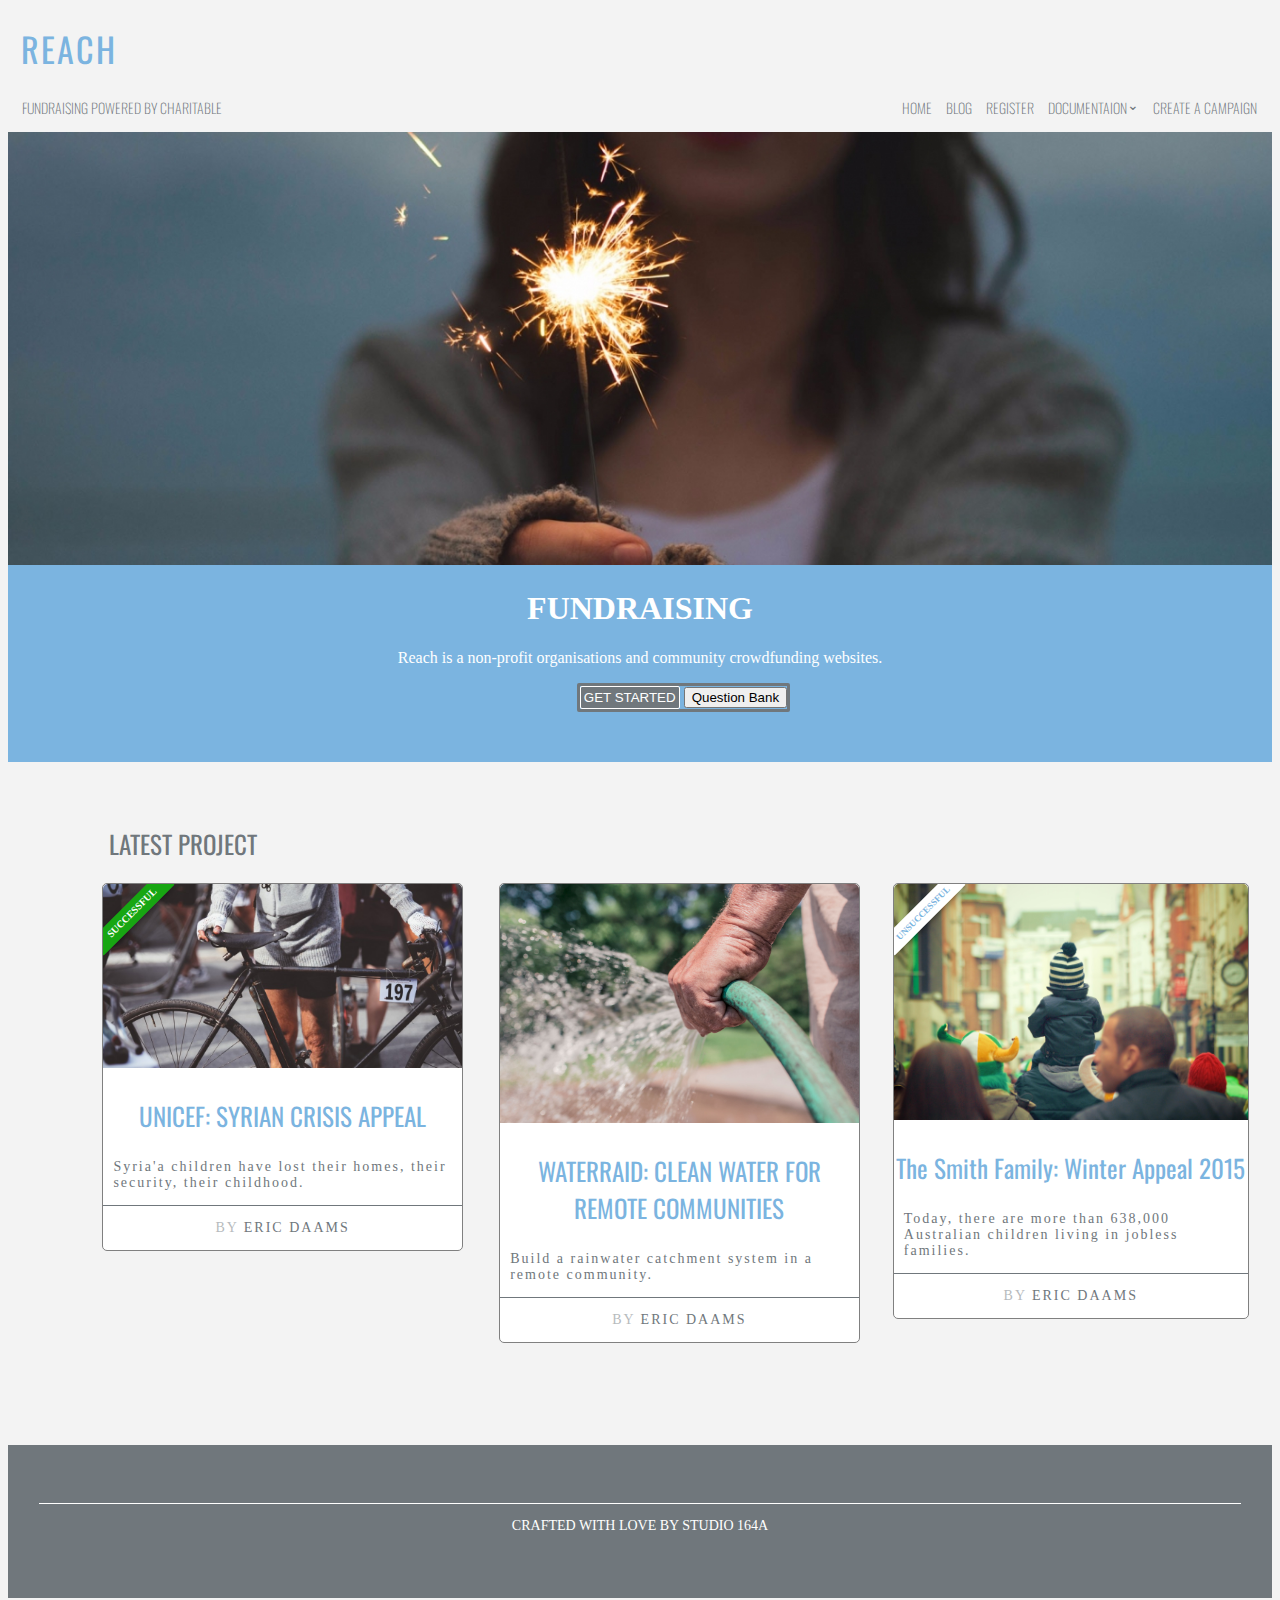
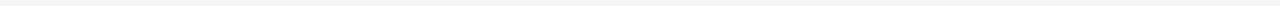
<file: pagoda/index.html>
<!DOCTYPE html>
<html>

<head>
    <link href="css/style.css" rel="stylesheet">
    <link href="https://fonts.googleapis.com/css?family=Oswald" rel="stylesheet">
</head>

<body>

    <div id="divMain">
        <div id="divHeader">
            <div>
            <h1 id="h1Reach">REACH</h1>            
            </div>
            <ul>
                <li style="float:left;"><a >FUNDRAISING POWERED BY CHARITABLE</a></li>
                <li><a href="#about">CREATE A CAMPAIGN</a></li>
                <li><a href="#documentation" id="aDropdown">DOCUMENTAION</a></li>
                <li><a href="Register.php">REGISTER</a></li>
                <li><a href="#blog">BLOG</a></li>
                <li><a href="Home.html">HOME</a></li>

            </ul>
        </div>
        <div id="divSlider" class="blue">
            <img class=" slider" src="img/sparkler-slider1-1400x480_c.jpg" alt="Slider" width="100%">
            <h1 style="text-align:center; color:white;">FUNDRAISING</h1>
            <p style="text-align:center;">Reach is a non-profit organisations and community crowdfunding websites.
            </p>
            <div id="divBtnStarted">
            <button id="btnStarted">GET STARTED</button>
            <a href="qaHome.php"><button id="btnQuestionDB">Question Bank</button></a>
            </div>
        </div>

        <div id="divArticle" class="grey">
            <h2 id="h1Project">LATEST PROJECT</h2>

            <div id="divArticle1" class="right">
                <div class="ribbon"><span>SUCCESSFUL</span></div>
                <img class="imgArt" src="img/SplitShire-4062-1800x1200-970x500.jpg" alt="Slider" width="100%">
                <p class="pHeading">UNICEF: SYRIAN CRISIS APPEAL</p>
                <p class="pArticle">Syria'a children have lost their homes, their security, their childhood.</p>
                <hr align="center" color=#70777c size=1>
                <p class="pAuthor"><a style=" opacity:0.5;">BY</a> ERIC DAAMS</p>
            </div>

            <div id="divArticle2" class="right">
                <img class="imgArt" src="img/man-hand-garden-growth.jpg" alt="Slider" width="100%">
                <p class="pHeading">WATERRAID: CLEAN WATER FOR REMOTE COMMUNITIES</p>
                <p class="pArticle">Build a rainwater catchment system in a remote community.</p>
                <hr align="center" color=#70777c size=1>
                <p class="pAuthor"><a style=" opacity:0.5;">BY</a> ERIC DAAMS</p>
            </div>

            <div id="divArticle3" class="right">
                <div class="ribbon2"><span>UNSUCCESSFUL</span></div>
                <img class="imgArt" src="img/people-crowd-child-kid.jpg" alt="Slider" width="100%">
                <p class="pHeading">The Smith Family: Winter Appeal 2015</p>
                <p class="pArticle">Today, there are more than 638,000 Australian children living in jobless families.</p>
                <hr align="center" color=#70777c size=1>
                <p class="pAuthor"><a style=" opacity:0.5;">BY</a> ERIC DAAMS</p>
            </div>
        </div>

        <div id="divFooter">
            <div id="divLine">
                <hr align="center" width="95%" color=white size=1>
                <p id="pFooter">CRAFTED WITH LOVE BY STUDIO 164A</p>

            </div>
        </div>
    </div>
</body>

</html>
</file>
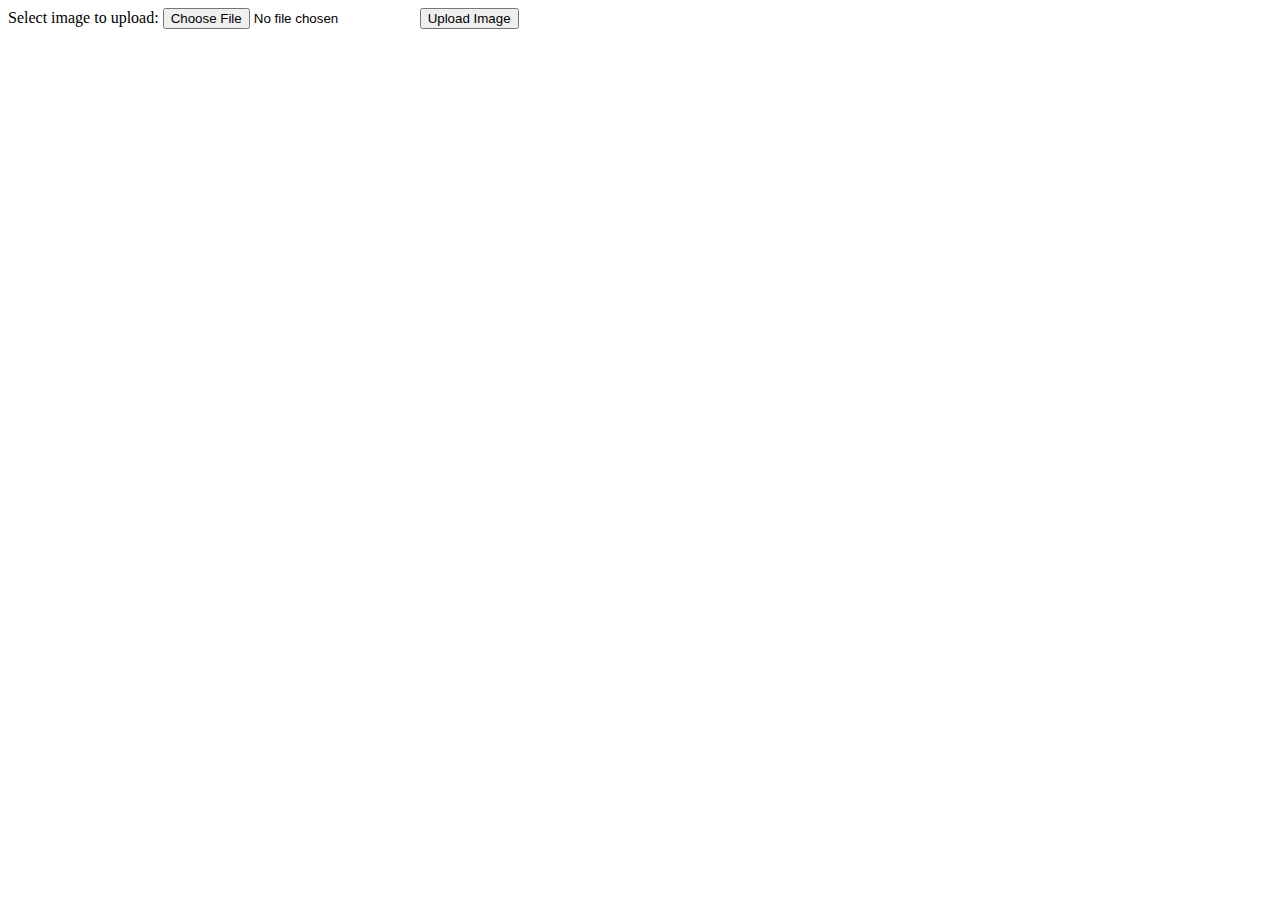
<file: HTML/FileUpload.html>
<!DOCTYPE html>
<html>
<body>

<form action="upload.php" method="post" enctype="multipart/form-data">
    Select image to upload:
    <input type="file" name="fileToUpload" id="fileToUpload">
    <input type="submit" value="Upload Image" name="submit">
</form>

</body>
</html>
</file>
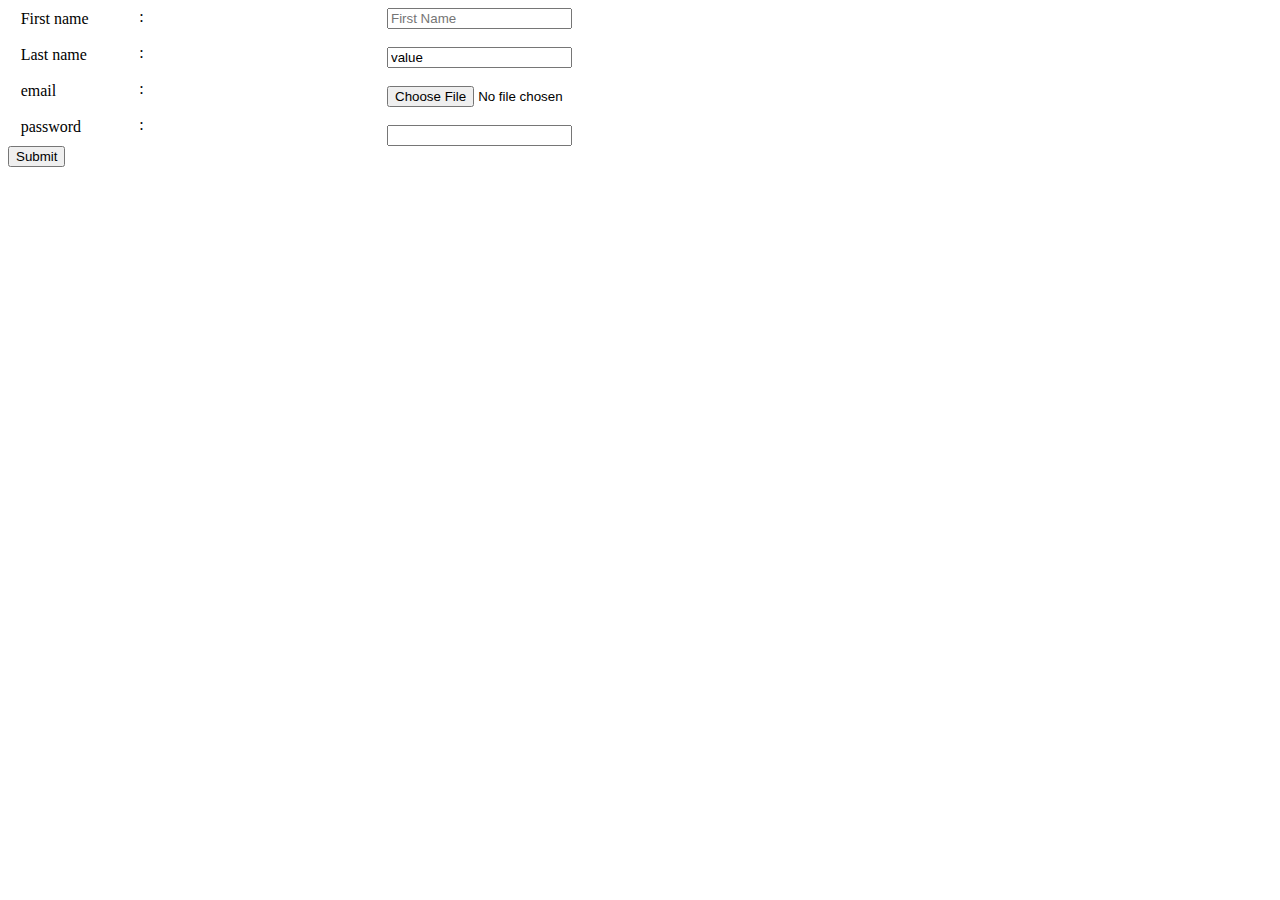
<file: HTML/form.html>
<!DOCTYPE html>
<html>

<head>
    <link href="css/style2.css" rel="stylesheet">
    <link href="https://fonts.googleapis.com/css?family=Oswald" rel="stylesheet">

</head>

<body>
    <form action="formLanding.php" method="POST">
        <div id="divMainForm">
            <div id="divLeft" class="left">
                First name<br> <br> Last name
                <br><br> email
                <br><br> password
            </div>

            <div id="divCenter" class="center">
                :<br> <br> :
                <br> <br>:
                <br> <br>:
            </div>

            <div id="divRight" class="right">
                <input type="text" placeholder="First Name" required data-validation-required-message="Please enter your name." name="firstname"><br><br>
                <input type="text" onfocus="if(this.value == 'value') { this.value = ''; }" value="value" name="lastname"><br>                <br>
                <input type="file" required name="test"><br> <br>
                <input type="password" name="password">
            </div>
            <br> <br>
            <div class="clearfix">
                <button id="btnSubmit" class="">Submit</button>
            </div>
        </div>
    </form>


</body>

</html>
</file>
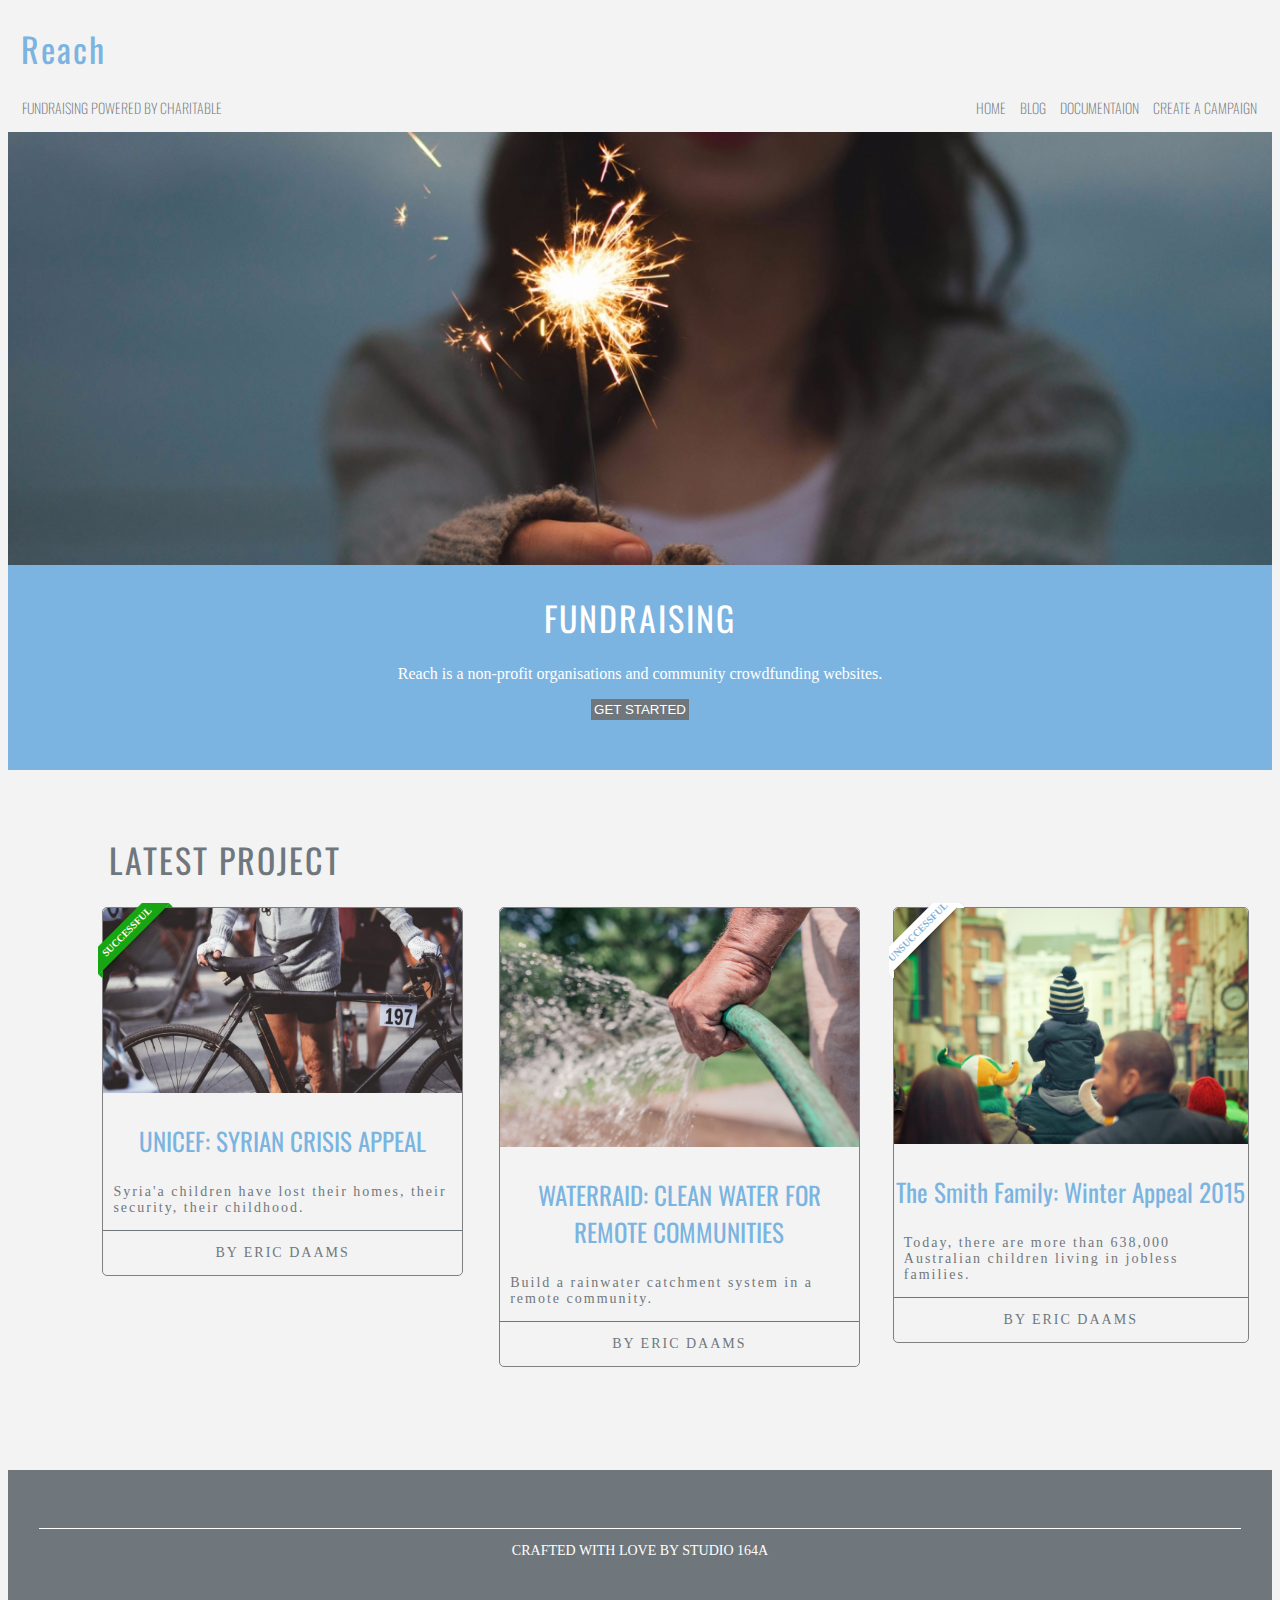
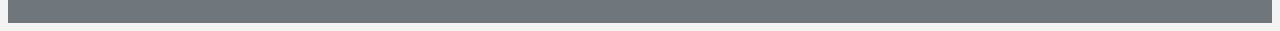
<file: HTML/Home2.html>
<!DOCTYPE html>
<html>

<head>
    <link href="css/style.css" rel="stylesheet">
    <link href="https://fonts.googleapis.com/css?family=Oswald" rel="stylesheet">
</head>

<body>

    <div id="divMain">
        <div id="divHeader">
            <h1 id="h1Reach">Reach</h1>
            <ul>
                <li style="float:left;"><a href="#about">FUNDRAISING POWERED BY CHARITABLE</a></li>
                <li><a href="#about">CREATE A CAMPAIGN</a></li>
                <li><a href="#documentation">DOCUMENTAION</a></li>
                <li><a href="#blog">BLOG</a></li>
                <li><a href="#home">HOME</a></li>

            </ul>
        </div>
        <div id="divSlider" class="blue">
            <img class=" slider" src="img/sparkler-slider1-1400x480_c.jpg" alt="Slider" width="100%">
            <h1 style="text-align:center; color:white;">FUNDRAISING</h1>
            <p style="text-align:center;">Reach is a non-profit organisations and community crowdfunding websites.
            </p>
            <button id="btnStarted">GET STARTED</button>
        </div>

        <div id="divArticle" class="grey">
            <h1 id="h1Project" >LATEST PROJECT</h1>

            <div id="divArticle1" class="right">
                <div class="ribbon"><span>SUCCESSFUL</span></div>
                <img class="imgArt" src="img/SplitShire-4062-1800x1200-970x500.jpg" alt="Slider" width="100%">
                <p class="pHeading">UNICEF: SYRIAN CRISIS APPEAL</p>
                <p class="pArticle">Syria'a children have lost their homes, their security, their childhood.</p>
                <hr align="center" color=#70777c size=1>
                <p class="pAuthor">BY ERIC DAAMS</p>
            </div>

            <div id="divArticle2" class="right">
                <img class="imgArt" src="img/man-hand-garden-growth.jpg" alt="Slider" width="100%">
                <p class="pHeading">WATERRAID: CLEAN WATER FOR REMOTE COMMUNITIES</p>
                <p class="pArticle">Build a rainwater catchment system in a remote community.</p>
                <hr align="center" color=#70777c size=1>
                <p class="pAuthor">BY ERIC DAAMS</p>
            </div>

            <div id="divArticle3" class="right">
                <div class="ribbon2"><span>UNSUCCESSFUL</span></div>
                <img class="imgArt" src="img/people-crowd-child-kid.jpg" alt="Slider" width="100%">
                <p class="pHeading">The Smith Family: Winter Appeal 2015</p>
                <p class="pArticle">Today, there are more than 638,000 Australian children living in jobless families.</p>
                <hr align="center" color=#70777c size=1>
                <p class="pAuthor">BY ERIC DAAMS</p>
            </div>
        </div>

        <div id="divFooter">
            <div id="divLine">
                <hr align="center" width="95%" color=white size=1>
                <p id="pFooter" >CRAFTED WITH LOVE BY STUDIO 164A</p>

            </div>
        </div>
    </div>
</body>

</html>
</file>
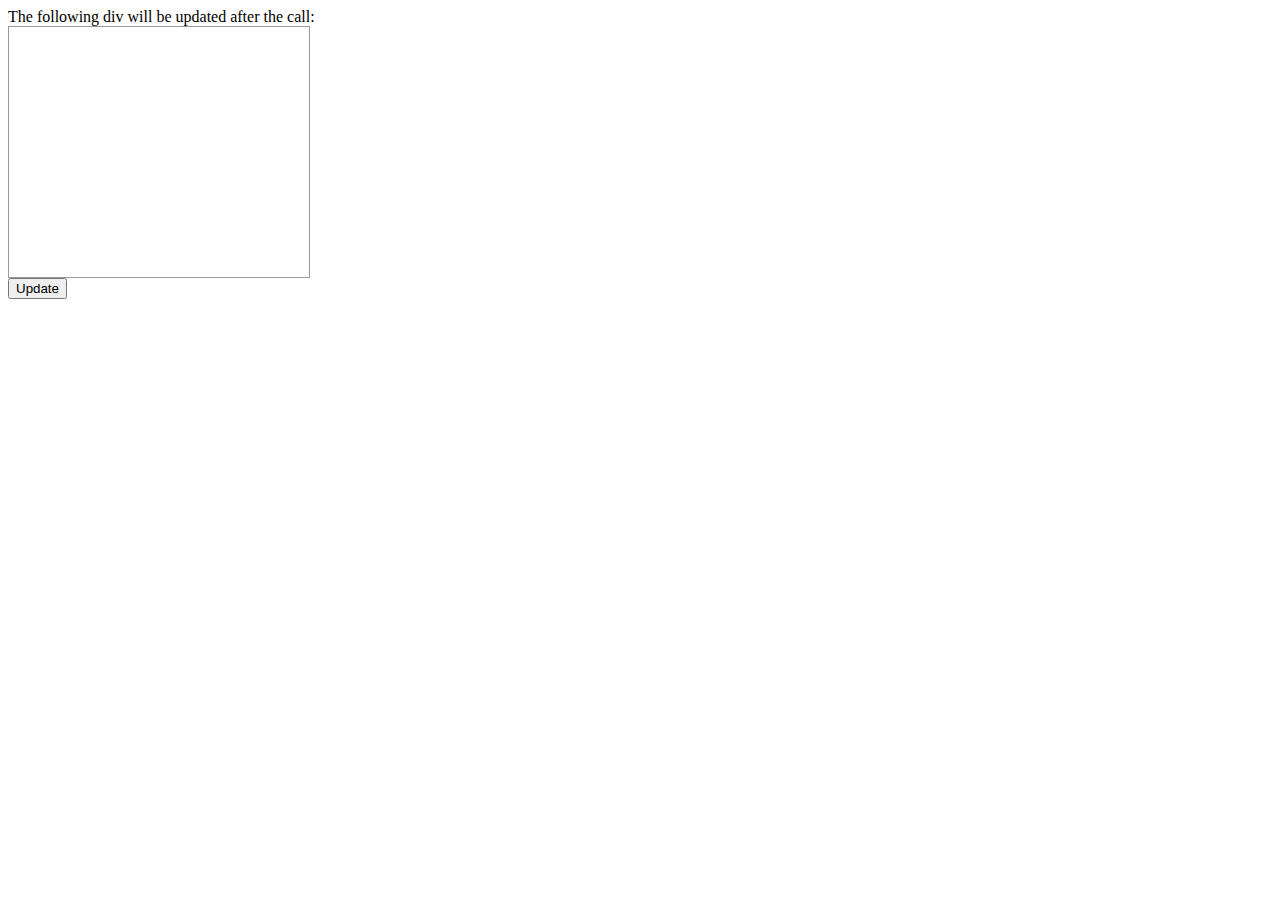
<file: HTML/test.html>
<!doctype html>
<html>
	<head>
		<meta charset="utf-8" />
		<title>My jQuery Ajax test</title>
		<style type="text/css">
			#mybox {
				width: 300px;
				height: 250px;
				border: 1px solid #999;
			}
		</style>
		<script src="//code.jquery.com/jquery-1.11.0.min.js"></script>
		<script>							
				function myCall() {
					var request = $.ajax({
						url: "script.php",
						type: "GET",			
						dataType: "html"
					});

					request.done(function(msg) {
						$("#mybox").html(msg);			
					});

					request.fail(function(jqXHR, textStatus) {
						alert( "Request failed: " + textStatus );
					});
				}
			
		</script>
	</head>
	<body>
		The following div will be updated after the call:<br />
		<div id="mybox">
			
		</div>
		<input type="button" value="Update" onclick="myCall()" />

	</body>
</html>
</file>
<file: pagoda/css/style.css>
body {
            background-color: #f3f3f3;
         }
        
        ul {
            list-style-type: none;
            margin: 0;
            margin-right: 15px;
            padding: 0;
            overflow: hidden;
            background-color: #f3f3f3;
            font-size: 14px;
            font-weight: normal;
            font-family: Oswald, "Helvetica Neue", Helvetica, sans-serif;
            color: red;
         }
        
        li {
            float: right;
         }
        
        li a {
            display: block;
            color: #70777c;
            text-align: center;
            
            padding-left: 14px;
            padding-bottom: 14px;
            text-decoration: none;
            font-weight: 100;
            font-family: Oswald, "Helvetica Neue", Helvetica, sans-serif;
         }
        
        #divHeader {
            
            
            background-color: #f3f3f3;
            color: #7bb4e0;
            font-family: Oswald, "Helvetica Neue", Helvetica, sans-serif;
        }
 


#h1Reach{
    font-family: Oswald, "Helvetica Neue", Helvetica, sans-serif; 
	font-size: 34px;
	font-style: normal;
	font-variant: normal;
	font-weight: normal;
	color: #7bb4e0;
	letter-spacing: 2px;	
    margin-left: 1%;
}

.blue{
    background-color: #7bb4e0;
}

.grey{
    background-color: #f3f3f3;
}

textCenter{
    text-align:center;
}

#btnStarted{
    background-color: #70777c;
   border: 1px white;
   padding: 3px 3px;
   color: white;
   border: 1px solid white; 
  /*outline: 3px solid #70777c;*/
  border-radius: 2px;
  
}

#divBtnStarted{
    position: relative;
    left: 45%;
    align-items: center;
    width: fit-content;
    border-style: solid;
    border-radius: 2px;
    border-color: #70777c;
}

#divSlider{
    text-align:center;
    align-items: center;
    color: white;
    margin:auto;
    padding-bottom: 50px;
}

#divArticle{
    text-align:center;
    
  
   margin-bottom: 10%;
   color: grey;
    
}

#h1Project{
    font-family: Oswald, "Helvetica Neue", Helvetica, sans-serif; 
	font-size: 25px;
	font-style: normal;
	font-variant: normal;
	font-weight: normal;
	
    margin-left: 8%;
    margin-top: 5%;
    text-align: left;
    color: #70777c;
    
}

#divArticle3 {
    text-align: left;
    position: relative;
    left: 70%;
    width: 28%;
    border: 1px solid gray;
    border-top-left-radius: 5px;
    border-top-right-radius: 5px;
    border-radius: 5px;
    color: grey;
    background-color: white;
    
}
#divArticle1 {
    text-align: left;
    position: absolute;
    left: 8%;
    width: 28%;
    border: 1px solid gray;
    border-top-left-radius: 5px;
    border-top-right-radius: 5px;
    border-radius: 5px;
    color: grey;
    background-color: white;
    
}

#divArticle2 {
    text-align: left;
    position: absolute;
    left: 39%;
    width: 28%;
    border: 1px solid gray;
    border-top-left-radius: 5px;
    border-top-right-radius: 5px;
    border-radius: 5px;
    color: grey;
    background-color: white;
    
}

.imgArt{
    border-top-left-radius: 5px;
    border-top-right-radius: 5px;
}

.pArticle{
    padding-left: 10px;
    padding-right: 10px;
    font-family: Merriweather, Georgia, "Times New Roman", Times, serif; 
	font-size: 14px;
	font-style: normal;
	font-variant: normal;
	font-weight: normal;
	color: #70777c;
	letter-spacing: 2px;	
}

.pHeading{
    text-align: center;
    font-family: Oswald, "Helvetica Neue", Helvetica, sans-serif; 
	font-size: 25px;
	font-style: normal;
	font-variant: normal;
	font-weight: normal;
	color: #7bb4e0;
}

.pAuthor{
   text-align: center;
     padding-left: 10px;
    padding-right: 10px;
    font-family: Merriweather, Georgia, "Times New Roman", Times, serif; 
	font-size: 14px;
	font-style: normal;
	font-variant: normal;
	font-weight: normal;
	color: #70777c;
	letter-spacing: 2px;	
}



#divFooter{
    margin: auto;
    margin-top: 50px;
    padding-top: 50px;
    padding-bottom: 50px;
    background-color: #70777c;
    text-align:center;
}

#divLine{
    
    text-align:center;
}

#pFooter{
    text-align:center; 
    color:white;
     font-family: Merriweather, Georgia, "Times New Roman", Times, serif; 
	font-size: 14px;
	font-style: normal;
	font-variant: normal;
	font-weight: 100;
}



/*ribbon*/
.box {
  width: 200px; height: 300px;
  position: relative;
  border: 1px solid #BBB;
  background: #EEE;
}
.ribbon {
  position: absolute;
  left: 0px; top: 0px;
  z-index: 1;
  overflow: hidden;
  width: 90px; height: 90px;
  text-align: right;
}
.ribbon span {
  font-size: 10px;
  font-weight: bold;
  color: #FFF;
  text-transform: uppercase;
  text-align: center;
  line-height: 20px;
  transform: rotate(-45deg);
  -webkit-transform: rotate(-45deg);
  width: 100px;
  display: block;
  background: #17A612;
  background: linear-gradient(#17A612 0%, #17A612 100%);
  box-shadow: 0 3px 10px -5px rgba(0, 0, 0, 1);
  position: absolute;
  top: 19px; left: -21px;
}
.ribbon span::before {
  content: "";
  position: absolute; left: 0px; top: 100%;
  z-index: -1;
  
}
.ribbon span::after {
  content: "";
  position: absolute; right: 0px; top: 100%;
  z-index: -1;
  
}


.ribbon2 {
  position: absolute;
  left: 0px; top: 0px;
  z-index: 1;
  overflow: hidden;
  width: 75px; height: 75px;
  text-align: right;
}
.ribbon2 span {
  font-size: 9px;
  font-weight: bold;
  color: #7bb4e0;
  text-transform: uppercase;
  text-align: center;
  line-height: 20px;
  transform: rotate(-45deg);
  -webkit-transform: rotate(-45deg);
  width: 100px;
  display: block;
  background: #79A70A;
  background: linear-gradient(#FFFFFF 0%, #FFFFFF 100%);
  box-shadow: 0 3px 10px -5px rgba(0, 0, 0, 1);
  position: absolute;
  top: 19px; left: -21px;
}
.ribbon2 span::before {
  content: "";
  position: absolute; left: 0px; top: 100%;
  z-index: -1;
}
.ribbon2 span::after {
  content: "";
  position: absolute; right: 0px; top: 100%;
  z-index: -1;
}



/*Dropdown*/
.select {
       
    border-radius:3px;
    color:#616263;
    overflow: hidden; 
    height: 40px;    
    width: 240px;
    position: relative;
    display: block;
}

select{       
    height: 40px;
    padding: 5px;
    background-color:#f3f3f3;
    border: 0;
    outline: none;
    font-size: 16px;       
    width: 240px;
   -webkit-appearance: none;
    -moz-appearance: none;
    appearance: none;
}
.select:after {
    content:"⌄";    
    padding: 12px 8px;
    position: absolute; left: 55%; top: -5px;    
    z-index: 1;
    text-align: center;    
    pointer-events: none;
    box-sizing: border-box;   
}

#aDropdown{
   
   top: -50px;
}

#aDropdown:after{
    position: relative;
    top: -4px;
    content:"\002304";    
}
</file>
<file: HTML/css/style2.css>
.left{
    float: left;
    margin-left: 2%;
    padding-top: 2px;
}

.right{
    float: right;
}

#divMainForm{
    width: 50%;
}

.center{
    float: left;
    margin-right: 2%;
    margin-left: 8%;
}

.clearfix{
    clear: both;
    overflow: 0;
}
</file>
<file: HTML/css/style.css>
body {
            background-color: #f3f3f3;
         }
        
        ul {
            list-style-type: none;
            margin: 0;
            margin-right: 15px;
            padding: 0;
            overflow: hidden;
            background-color: #f3f3f3;
            font-size: 14px;
            font-weight: normal;
            font-family: Oswald, "Helvetica Neue", Helvetica, sans-serif;
            color: red;
         }
        
        li {
            float: right;
         }
        
        li a {
            display: block;
            color: #70777c;
            text-align: center;
            
            padding-left: 14px;
            padding-bottom: 14px;
            text-decoration: none;
            font-weight: 100;
            font-family: Oswald, "Helvetica Neue", Helvetica, sans-serif;
         }
        
        #divHeader {
            
            
            background-color: #f3f3f3;
            color: #7bb4e0;
            font-family: Oswald, "Helvetica Neue", Helvetica, sans-serif;
        }
 
h1 {
	font-family: Oswald, "Helvetica Neue", Helvetica, sans-serif; 
	font-size: 34px;
	font-style: normal;
	font-variant: normal;
	font-weight: normal;
	color: #7bb4e0;
	letter-spacing: 2px;	
}

#h1Reach{
    margin-left: 1%;
}

.blue{
    background-color: #7bb4e0;
}

.grey{
    background-color: #f3f3f3;
}

textCenter{
    text-align:center;
}

#btnStarted{
    background-color: #70777c;
   border: 1px white;
   padding: 3px 3px;
   color: white;
}

#divSlider{
    text-align:center;
    color: white;
    margin:auto;
    padding-bottom: 50px;
}

#divArticle{
    text-align:center;
    
  
   margin-bottom: 10%;
   color: grey;
    
}

#h1Project{
    margin-left: 8%;
    margin-top: 5%;
    text-align: left;
    color: #70777c;
    
}

#divArticle3 {
    text-align: left;
    position: relative;
    left: 70%;
    width: 28%;
    border: 1px solid gray;
    border-top-left-radius: 5px;
    border-top-right-radius: 5px;
    border-radius: 5px;
    color: grey;
    
}
#divArticle1 {
    text-align: left;
    position: absolute;
    left: 8%;
    width: 28%;
    border: 1px solid gray;
    border-top-left-radius: 5px;
    border-top-right-radius: 5px;
    border-radius: 5px;
    color: grey;
    
}

#divArticle2 {
    text-align: left;
    position: absolute;
    left: 39%;
    width: 28%;
    border: 1px solid gray;
    border-top-left-radius: 5px;
    border-top-right-radius: 5px;
    border-radius: 5px;
    color: grey;
    
}

.imgArt{
    border-top-left-radius: 5px;
    border-top-right-radius: 5px;
}

.pArticle{
    padding-left: 10px;
    padding-right: 10px;
    font-family: Merriweather, Georgia, "Times New Roman", Times, serif; 
	font-size: 14px;
	font-style: normal;
	font-variant: normal;
	font-weight: normal;
	color: #70777c;
	letter-spacing: 2px;	
}

.pHeading{
    text-align: center;
    font-family: Oswald, "Helvetica Neue", Helvetica, sans-serif; 
	font-size: 25px;
	font-style: normal;
	font-variant: normal;
	font-weight: normal;
	color: #7bb4e0;
}

.pAuthor{
   text-align: center;
     padding-left: 10px;
    padding-right: 10px;
    font-family: Merriweather, Georgia, "Times New Roman", Times, serif; 
	font-size: 14px;
	font-style: normal;
	font-variant: normal;
	font-weight: normal;
	color: #70777c;
	letter-spacing: 2px;	
}



#divFooter{
    margin: auto;
    margin-top: 50px;
    padding-top: 50px;
    padding-bottom: 50px;
    background-color: #70777c;
    text-align:center;
}

#divLine{
    
    text-align:center;
}

#pFooter{
    text-align:center; 
    color:white;
     font-family: Merriweather, Georgia, "Times New Roman", Times, serif; 
	font-size: 14px;
	font-style: normal;
	font-variant: normal;
	font-weight: 100;
}



/*ribbon*/
.box {
  width: 200px; height: 300px;
  position: relative;
  border: 1px solid #BBB;
  background: #EEE;
}
.ribbon {
  position: absolute;
  left: -5px; top: -5px;
  z-index: 1;
  overflow: hidden;
  width: 75px; height: 75px;
  text-align: right;
}
.ribbon span {
  font-size: 10px;
  font-weight: bold;
  color: #FFF;
  text-transform: uppercase;
  text-align: center;
  line-height: 20px;
  transform: rotate(-45deg);
  -webkit-transform: rotate(-45deg);
  width: 100px;
  display: block;
  background: #17A612;
  background: linear-gradient(#17A612 0%, #17A612 100%);
  box-shadow: 0 3px 10px -5px rgba(0, 0, 0, 1);
  position: absolute;
  top: 19px; left: -21px;
}
.ribbon span::before {
  content: "";
  position: absolute; left: 0px; top: 100%;
  z-index: -1;
  border-left: 3px solid #17A612;
  border-right: 3px solid transparent;
  border-bottom: 3px solid transparent;
  border-top: 3px solid #17A612;
}
.ribbon span::after {
  content: "";
  position: absolute; right: 0px; top: 100%;
  z-index: -1;
  border-left: 3px solid transparent;
  border-right: 3px solid #17A612;
  border-bottom: 3px solid transparent;
  border-top: 3px solid #17A612;
}


.box {
  width: 200px; height: 300px;
  position: relative;
  border: 1px solid #BBB;
  background: #EEE;
}
.ribbon2 {
  position: absolute;
  left: -5px; top: -5px;
  z-index: 1;
  overflow: hidden;
  width: 75px; height: 75px;
  text-align: right;
}
.ribbon2 span {
  font-size: 10px;
  font-weight: bold;
  color: #7bb4e0;
  text-transform: uppercase;
  text-align: center;
  line-height: 20px;
  transform: rotate(-45deg);
  -webkit-transform: rotate(-45deg);
  width: 100px;
  display: block;
  background: #79A70A;
  background: linear-gradient(#FFFFFF 0%, #FFFFFF 100%);
  box-shadow: 0 3px 10px -5px rgba(0, 0, 0, 1);
  position: absolute;
  top: 19px; left: -21px;
}
.ribbon2 span::before {
  content: "";
  position: absolute; left: 0px; top: 100%;
  z-index: -1;
  border-left: 3px solid #FFFFFF;
  border-right: 3px solid transparent;
  border-bottom: 3px solid transparent;
  border-top: 3px solid #FFFFFF;
}
.ribbon2 span::after {
  content: "";
  position: absolute; right: 0px; top: 100%;
  z-index: -1;
  border-left: 3px solid transparent;
  border-right: 3px solid #FFFFFF;
  border-bottom: 3px solid transparent;
  border-top: 3px solid #FFFFFF;
}
</file>
